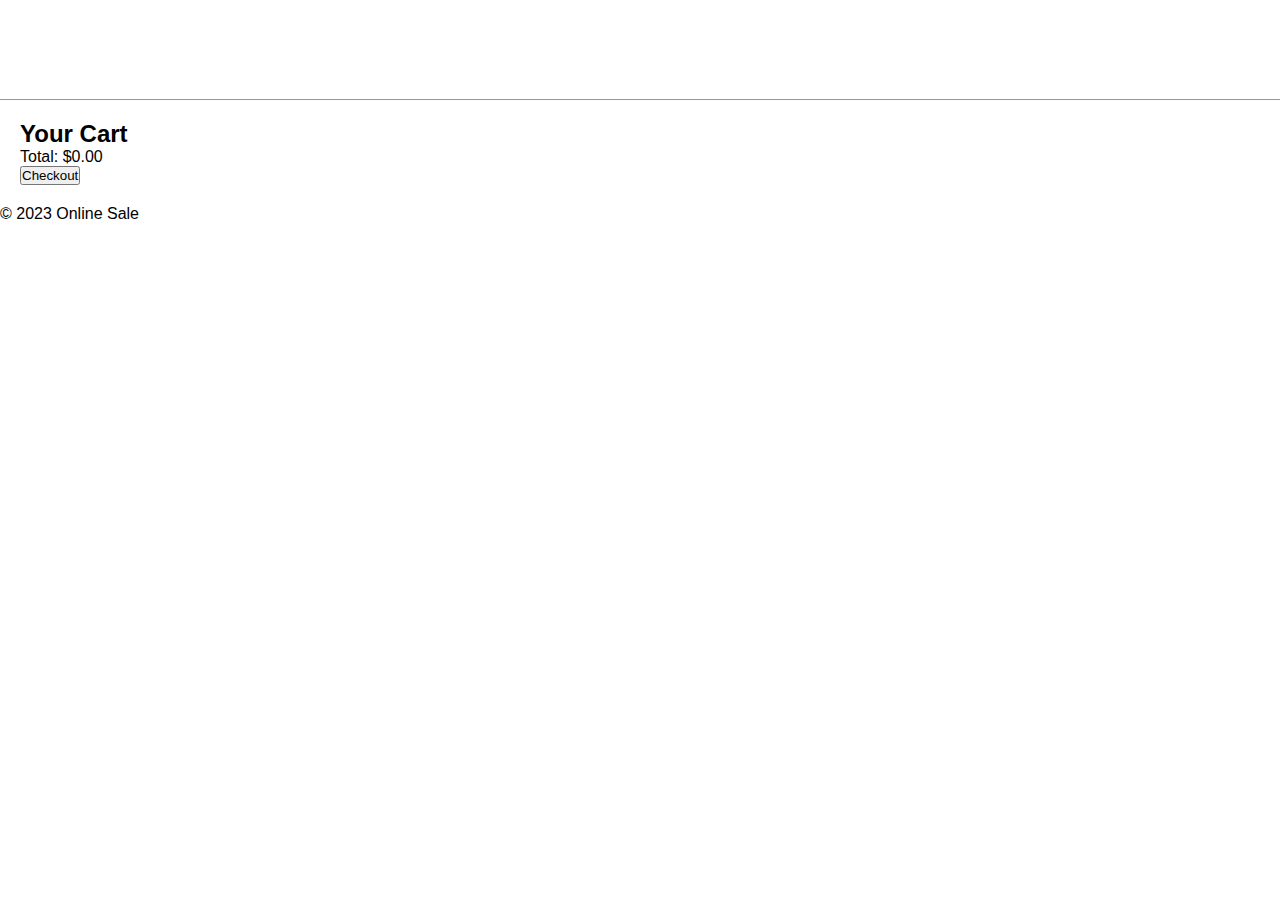
<file: cart.html>
<!DOCTYPE html>
<html lang="en">
<head>
    <meta charset="UTF-8">
    <meta name="viewport" content="width=device-width, initial-scale=1.0">
    <title>Shopping Cart</title>
    <link rel="stylesheet" href="styles.css">
</head>
<body>
    <header>
        <h1>Shopping Cart</h1>
        <nav>
            <ul>
                <li><a href="index.html">Home</a></li>
                <li><a href="cart.html">Cart (<span id="cart-count">0</span>)</a></li>
            </ul>
        </nav>
    </header>

    <main>
        <section id="cart-items">
            <h2>Your Cart</h2>
            <ul id="cart-list"></ul>
            <p>Total: $<span id="cart-total">0.00</span></p>
            <button onclick="checkout()">Checkout</button>
        </section>
    </main>

    <footer>
        <p>&copy; 2023 Online Sale</p>
    </footer>

    <script src="script.js"></script>
    <script>
        function loadCart() {
            const cart = JSON.parse(localStorage.getItem('cart')) || [];
            const cartList = document.getElementById('cart-list');
            const cartTotal = document.getElementById('cart-total');
            let total = 0;

            cartList.innerHTML = '';
            cart.forEach(item => {
                const li = document.createElement('li');
                li.textContent = `${item.name} - $${item.price.toFixed(2)}`;
                cartList.appendChild(li);
                total += item.price;
            });

            cartTotal.textContent = total.toFixed(2);
        }

        function checkout() {
            alert('Thank you for your purchase!');
            localStorage.removeItem('cart');
            window.location.href = 'index.html';
        }

        loadCart();
    </script>
</body>
</html>
</file>
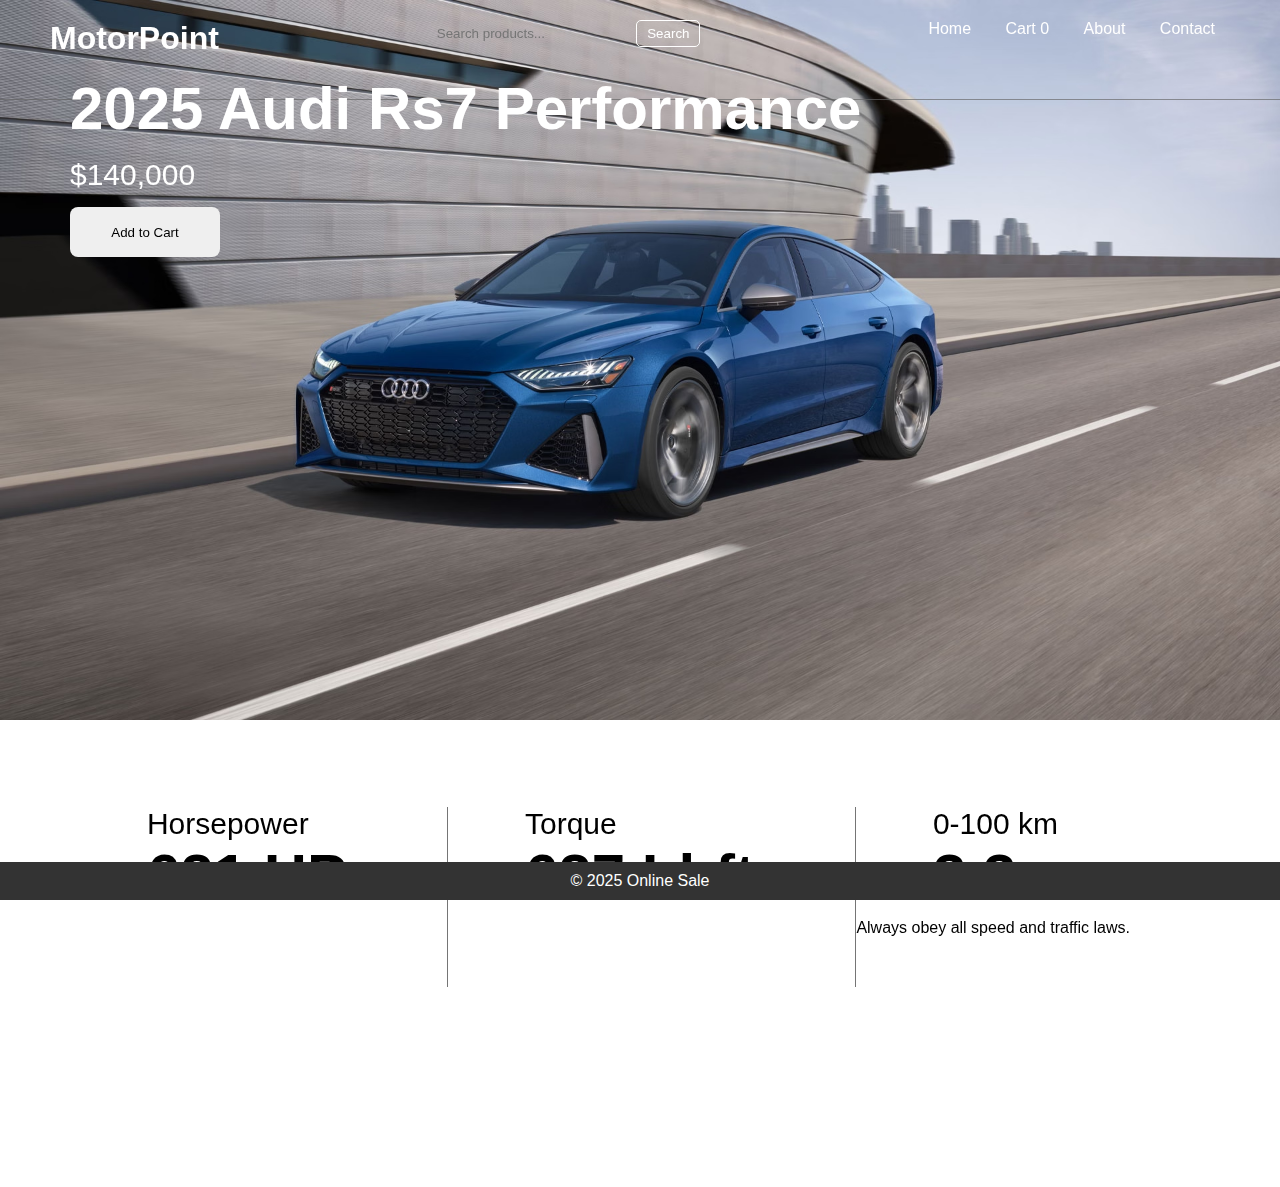
<file: product1.html>
<!DOCTYPE html>
<html lang="en">
<head>
    <meta charset="UTF-8">
    <meta name="viewport" content="width=device-width, initial-scale=1.0">
    <title>Product 1</title>
    <link rel="stylesheet" href="product1.css">
</head>
<body>
     <header>
        <h1>MotorPoint</h1>

        <div class="search-bar">
            <input type="text" id="search-input" placeholder="Search products...">
            <button onclick="searchProducts()">Search</button>
        </div>

        <nav>
            <ul>
                <li><a href="index.html">Home</a></li>
                <li><a href="cart.html">Cart <span id="cart-count"></span></a></li>
                <li><a href="">About</a></li>
                <li><a href="">Contact</a></li>
            </ul>
        </nav>
        
    </header>

        <div class="bg"><img src="images/audi rs7.avif" alt=""></div>


    <main class="product-1">
        <section id="product-details">
           <div class="product-main">
                <h1>2025 Audi Rs7 Performance</h1>
                <p>$140,000</p>
                <button onclick="addToCart('Product 1', 140000)">Add to Cart</button>
           </div>
        </section>

        <section class="Performance">
            <div class="Performance-main">
                <div class="first">
                    <p>Horsepower</p>
                    <h1>621 HP</h1>
                </div>
                <div class="second">
                    <p>Torque</p>
                    <h1>627 Id-ft</h1>
                </div>
                <div class="third">
                    <p>0-100 km </p>
                    <h1>3.3 sec</h1>
                    <div class="laws">
                        <p>Always obey all speed and traffic laws.</p>
                    </div>
                </div>
            </div>
        </section>
    </main>

    <footer>
        <p>&copy; 2025 Online Sale</p>
    </footer>

    <script src="script.js"></script>
</body>
</html>
</file>
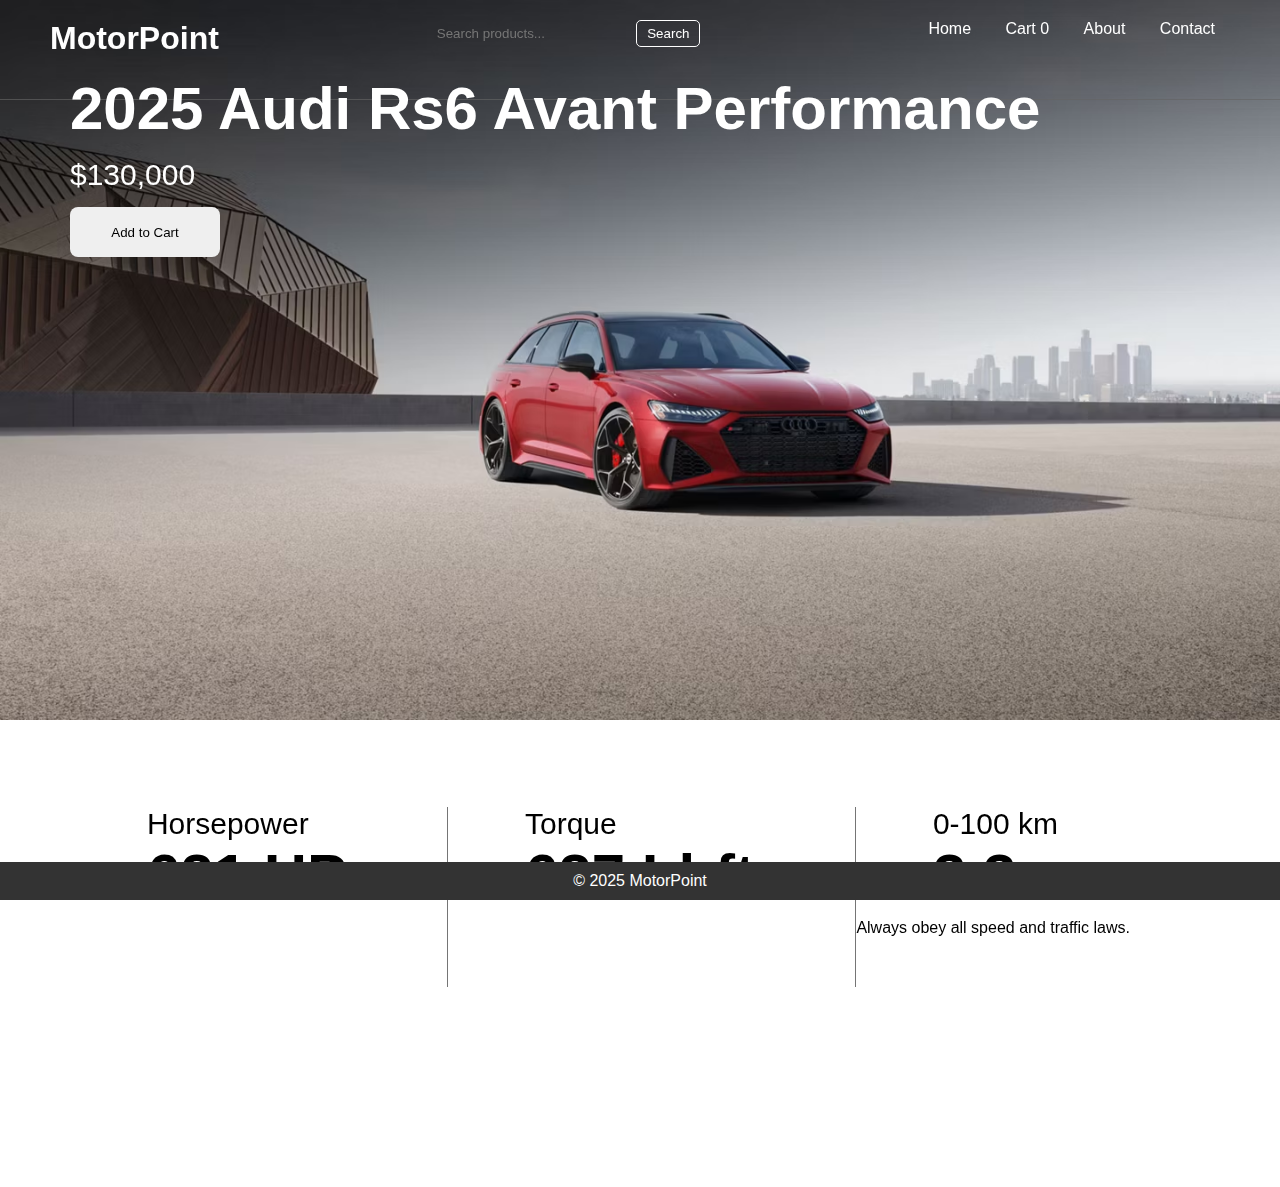
<file: product2.html>
<!DOCTYPE html>
<html lang="en">
<head>
    <meta charset="UTF-8">
    <meta name="viewport" content="width=device-width, initial-scale=1.0">
    <title>Product 2</title>
    <link rel="stylesheet" href="product2.css">
</head>
<body>
    <header>
         <h1 class="logo"><a href="index.html">MotorPoint</a></h1>

        <div class="search-bar">
            <input type="text" id="search-input" placeholder="Search products...">
            <button onclick="searchProducts()">Search</button>
        </div>

        <nav>
            <ul>
                <li><a href="index.html">Home</a></li>
                <li><a href="cart.html">Cart <span id="cart-count"></span></a></li>
                <li><a href="">About</a></li>
                <li><a href="">Contact</a></li>
            </ul>
        </nav>
        
    </header>

        <div class="bg"><img src="images/test.avif" alt=""></div>


    <main class="product-1">
        <section id="product-details">
           <div class="product-main">
                <h1>2025 Audi Rs6 Avant Performance</h1>
                <p>$130,000</p>
                <button onclick="addToCart('Product 1', 130000)">Add to Cart</button>
           </div>
        </section>

        <section class="Performance">
            <div class="Performance-main">
                <div class="first">
                    <p>Horsepower</p>
                    <h1>621 HP</h1>
                </div>
                <div class="second">
                    <p>Torque</p>
                    <h1>627 Id-ft</h1>
                </div>
                <div class="third">
                    <p>0-100 km </p>
                    <h1>3.3 sec</h1>
                    <div class="laws">
                        <p>Always obey all speed and traffic laws.</p>
                    </div>
                </div>
            </div>
        </section>
    </main>

    <footer>
        <p>&copy; 2025 MotorPoint</p>
    </footer>

    <script src="script.js"></script>
</body>
</html>
</file>
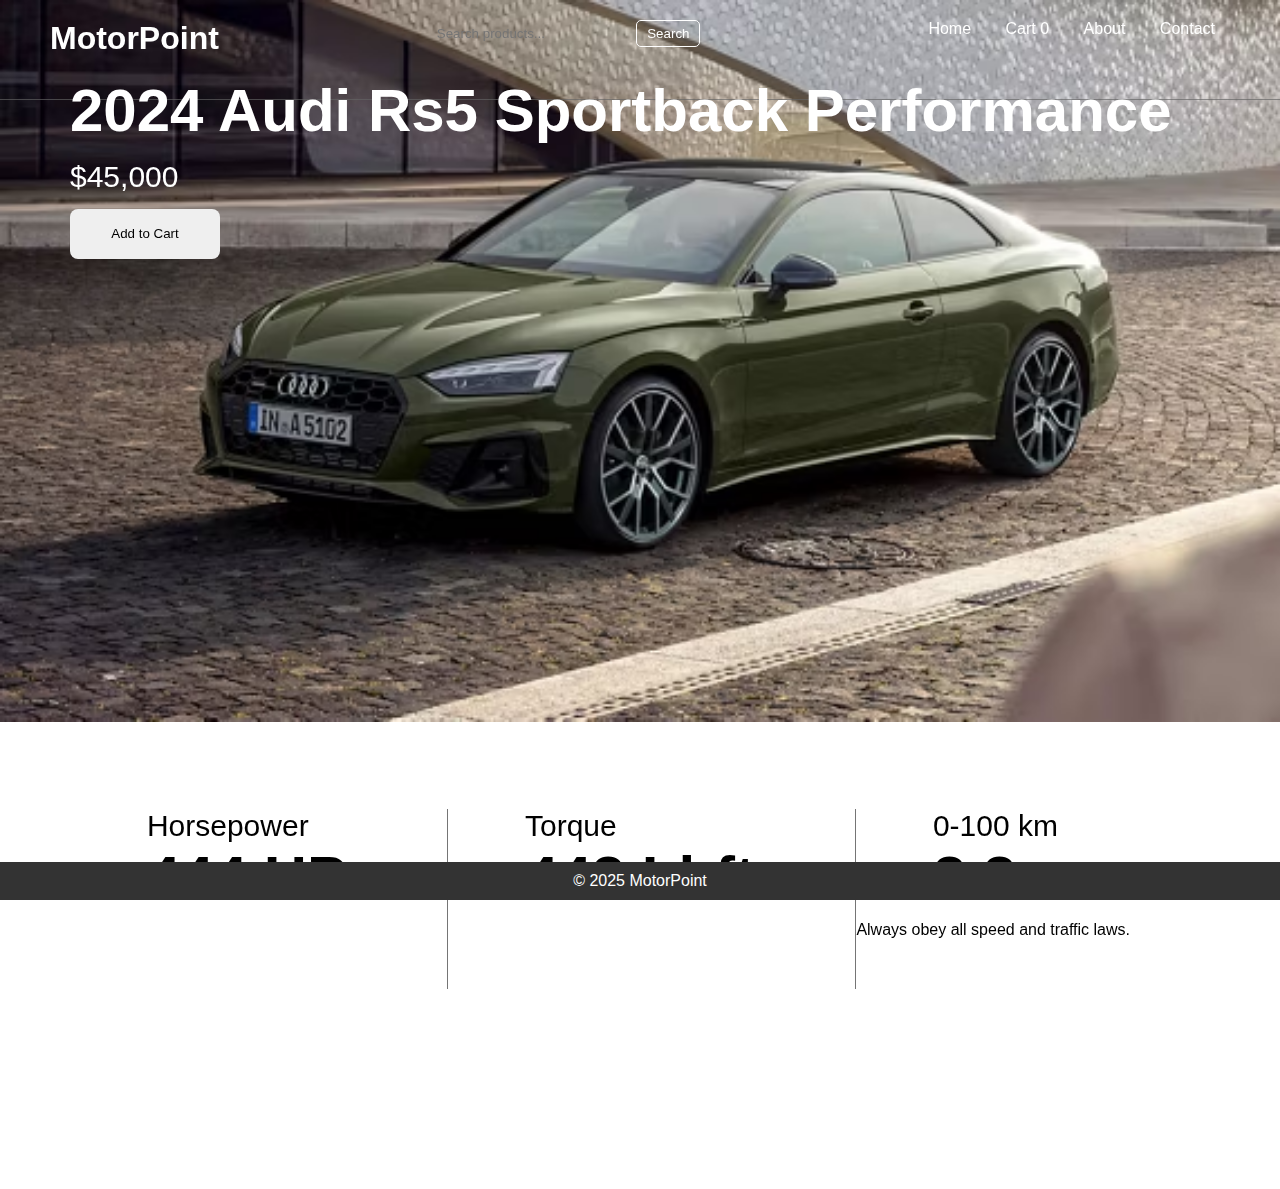
<file: product3.html>
<!DOCTYPE html>
<html lang="en">
<head>
    <meta charset="UTF-8">
    <meta name="viewport" content="width=device-width, initial-scale=1.0">
    <title>Product 3</title>
    <link rel="stylesheet" href="pruduct3.css">
</head>
<body>
    <header>
        <h1 class="logo"><a href="index.html">MotorPoint</a></h1>

        <div class="search-bar">
            <input type="text" id="search-input" placeholder="Search products...">
            <button onclick="searchProducts()">Search</button>
        </div>

        <nav>
            <ul>
                <li><a href="index.html">Home</a></li>
                <li><a href="cart.html">Cart <span id="cart-count"></span></a></li>
                <li><a href="">About</a></li>
                <li><a href="">Contact</a></li>
            </ul>
        </nav>
        
    </header>

        <div class="bg"><img src="images/audi rs5.avif" alt=""></div>


    <main class="product-1">
        <section id="product-details">
           <div class="product-main">
                <h1>2024 Audi Rs5 Sportback Performance</h1>
                <p>$45,000</p>
                <button onclick="addToCart('Product 1', 45000)">Add to Cart</button>
           </div>
        </section>

        <section class="Performance">
            <div class="Performance-main">
                <div class="first">
                    <p>Horsepower</p>
                    <h1>444 HP</h1>
                </div>
                <div class="second">
                    <p>Torque</p>
                    <h1>443 Id-ft</h1>
                </div>
                <div class="third">
                    <p>0-100 km </p>
                    <h1>3.3 sec</h1>
                    <div class="laws">
                        <p>Always obey all speed and traffic laws.</p>
                    </div>
                </div>
            </div>
        </section>
    </main>

    <footer>
        <p>&copy; 2025 MotorPoint</p>
    </footer>

    <script src="script.js"></script>
</body>
</html>
</file>
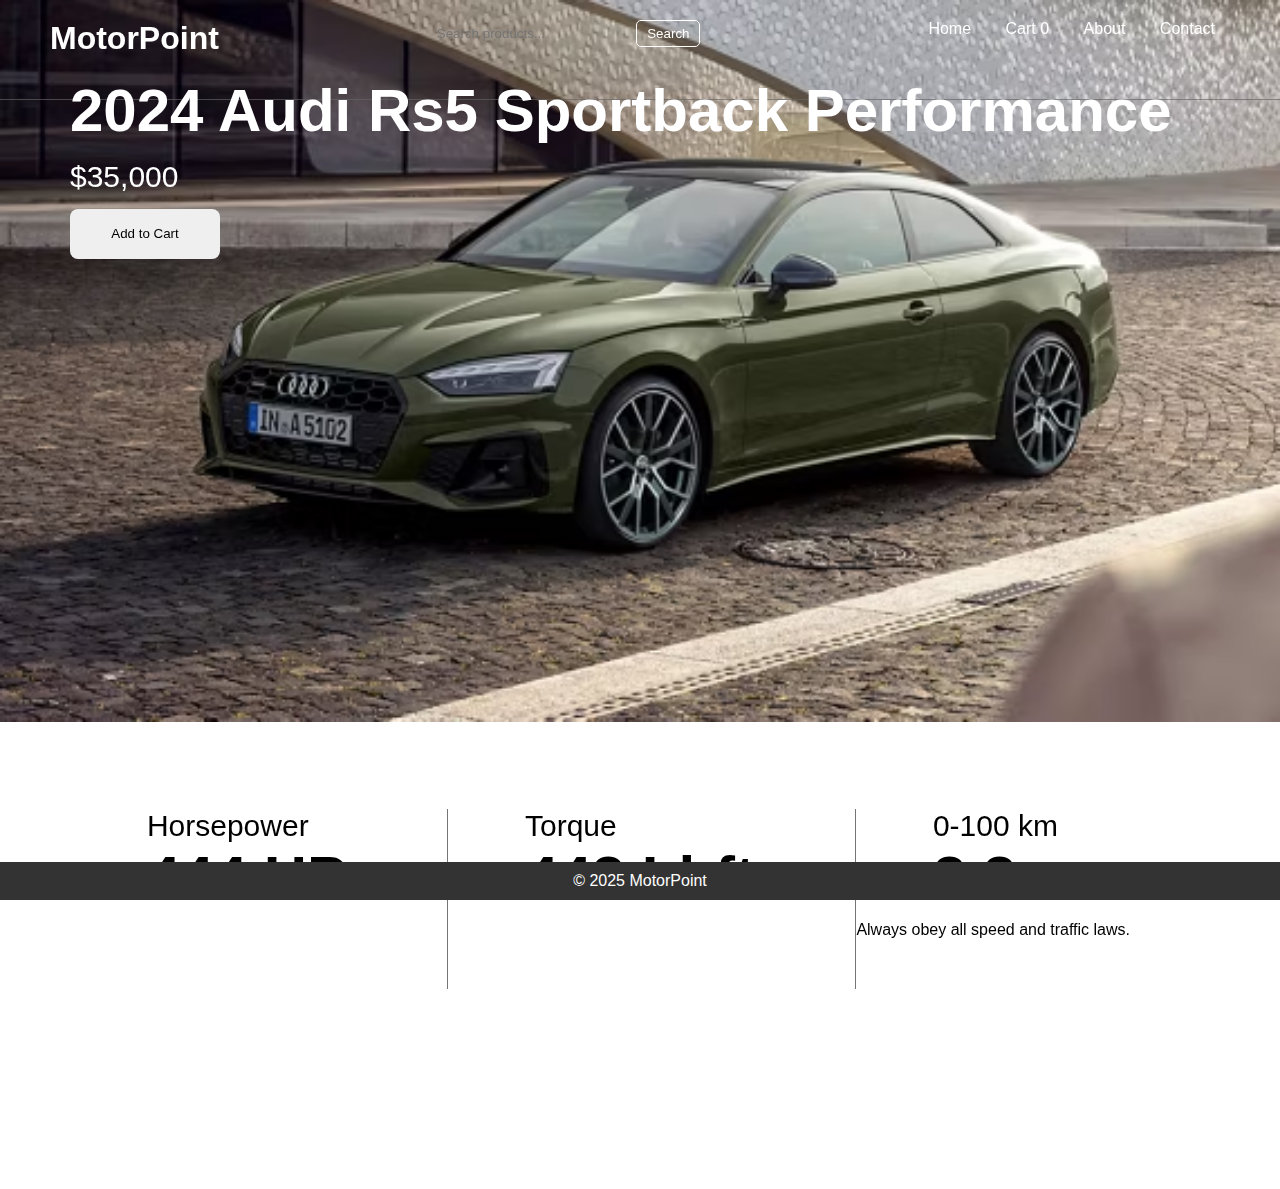
<file: product5.html>
<!DOCTYPE html>
<html lang="en">
<head>
    <meta charset="UTF-8">
    <meta name="viewport" content="width=device-width, initial-scale=1.0">
    <title>Product 5</title>
    <link rel="stylesheet" href="product5.css">
</head>
<body>
    <header>
        <h1 class="logo"><a href="index.html">MotorPoint</a></h1>

        <div class="search-bar">
            <input type="text" id="search-input" placeholder="Search products...">
            <button onclick="searchProducts()">Search</button>
        </div>

        <nav>
            <ul>
                <li><a href="index.html">Home</a></li>
                <li><a href="cart.html">Cart <span id="cart-count"></span></a></li>
                <li><a href="">About</a></li>
                <li><a href="">Contact</a></li>
            </ul>
        </nav>
        
    </header>

        <div class="bg"><img src="images/audi rs5.avif" alt=""></div>


    <main class="product-1">
        <section id="product-details">
           <div class="product-main">
                <h1>2024 Audi Rs5 Sportback Performance</h1>
                <p>$35,000</p>
                <button onclick="addToCart('Product 1', 45000)">Add to Cart</button>
           </div>
        </section>

        <section class="Performance">
            <div class="Performance-main">
                <div class="first">
                    <p>Horsepower</p>
                    <h1>444 HP</h1>
                </div>
                <div class="second">
                    <p>Torque</p>
                    <h1>443 Id-ft</h1>
                </div>
                <div class="third">
                    <p>0-100 km </p>
                    <h1>3.3 sec</h1>
                    <div class="laws">
                        <p>Always obey all speed and traffic laws.</p>
                    </div>
                </div>
            </div>
        </section>
    </main>

    <footer>
        <p>&copy; 2025 MotorPoint</p>
    </footer>

    <script src="script.js"></script>
</body>
</html>
</file>
<file: styles.css>
* {
    box-sizing: border-box;
    margin: 0;
    padding: 0;
}

body {
    font-family: Arial, sans-serif;
    background-color: #ffffff;
}

header {
    background-color: #4d4d4d;
    color: #fff;
    padding: 10px 0;
    text-align: center;
    height: 100px;
    display: flex;
    justify-content: space-between;
    padding: 20px 50px;
    background: transparent;
    border-bottom: 1px solid rgba(100, 100, 100, 0.658);
}

.logo a {
    text-decoration-line: none;
    color: white;
}

.buttonn a {
    text-decoration-line: none;
    color: black;
}

.search-bar button{
    padding: 5px 10px;
    background: transparent;
    border: 1px solid white;
    border-radius: 5px;
    color: #fff;
    cursor: pointer;
}

.search-bar input {
    background: transparent;
    border: none;
    outline: none;
    padding: 5px;
    width: 200px;
}

.search-bar input:hover {
    border: none;
    border-bottom: 2px solid white;
}
.search-bar input:focus {
    border-bottom: 2px solid white;
}

.bg img{
    width: 100%;
    height: 900px;
    z-index: -1;
    position: relative;
    bottom: 100px;
}

.main-bg{
    position: relative;
}

.textt{
    position: absolute;
    top: 150px;
    left: 270px;
    font-size: 30px;
    color: white;
    display: flex;
    flex-direction: column;
    gap: 15px;
}

.textt button {
    width: 120px;
    height: 40px;
    border: none;
    border-radius: 10px;
    cursor: pointer;
}

.button-icon {
    width: 13px;
    height: 13px;
}

.car-info{
    display: flex;
    gap: 20px;
    font-size: 20px;
}

.car-info p {
    display: flex;
    gap: 5px;
    align-items: center;
}

header h1 {
    color: rgb(255, 255, 255);
}

nav ul {
    list-style: none;
    padding: 0;
}

nav ul li {
    display: inline;
    margin: 0 15px;
}

nav ul li a {
    color: #fff;
    text-decoration: none;
}

.ragaca {
    padding: 90px 50px;
}

main {
    padding: 20px;
}

.products {
    display: grid;
    grid-template-columns: repeat(auto-fit, minmax(300px, 1fr));
    padding: 0 20px;
    justify-content: space-evenly;
    gap: 80px;
}

.top {
    border-bottom: 1px solid  rgba(90, 90, 90, 0.568);
    padding-bottom: 10px;
}

.middle {
    display: flex;
    justify-content: center;
    gap: 30px;
    padding-top: 10px;
    padding-bottom: 10px;
    border-bottom: 1px solid  rgba(90, 90, 90, 0.568);
}

.bottom {
    display: flex;
    align-items: center;
    gap: 15px;
    justify-content: center;
    padding-top: 15px;
    padding-bottom: 10px;
}

.product a {
    color: #007bff;
    text-decoration: none;
}

.product {
    background-color: #fff;
    border: 1px solid #ddd;
    border-radius: 5px;
    width: 300px;
    text-align: center;
}

.img {
    width: 298px;
    height: 167px;
    border-top-left-radius: 5px;
    border-top-right-radius: 5px;
}

.product button {
    background-color: #28a745;
    color: #fff;
    border: none;
    padding: 10px 15px;
    cursor: pointer;
    border-radius: 5px;
    margin-top: 10px;
}

.text-1 {
    display: flex;
    padding: 0 8%;
    gap: 800px;
    padding-bottom: 30px;
}

.text-1 h1 {
    font-size: 33px;
}

.box-main {
    display: flex;
    gap: 30px;
    align-items: center;
    justify-content: center;
    padding: 50px 50px;
}

.box1 {
    border: 1px solid rgba(0, 0, 0, 0.048);
    width: 210px;
    height: 190px;
    display: flex;
    align-items: center;
    justify-content: center;
    flex-direction: column;
    border-radius: 10px;
    gap: 10px;
}

/* footer {
    background-color: #333;
    color: #fff;
    text-align: center;
    padding: 10px 0;
    position: fixed;
    width: 100%;
    bottom: 0;
} */

.topp {
    display: flex;
    justify-content: space-between;
    padding: 100px 100px;
}

.rightt {
    border: 1px solid rgba(0, 0, 0, 0.26);
    border-radius: 8px;
    display: flex;
    align-items: center;
    width: 25%;
    justify-content: space-between;
    padding: 0 20px;
}

.rightt input {
    outline: none;
    border: none;
}

.rightt button {
    border: none;
    background-color: black;
    color: white;
    width: 90px;
    height: 35px;
    border-radius: 10px;
}

.line {
    padding: 30px 100px;
    color: rgba(0, 0, 0, 0.568);
}

.middlee {
    display: flex;
    padding: 30px 100px;
    gap: 100px;
    justify-content: center;
    border-bottom: 1px solid rgba(0, 0, 0, 0.418);
}

.company {
    display: flex;
    flex-direction: column;
    gap: 30px;
}

.company h2 {
    font-size: 30px;
}

.company-main {
    display: flex;
    flex-direction: column;
    gap: 20px;
    font-size: 19px;
}

.company-main a {
    text-decoration-line: none;
    color: black;
}

.quick-links {
    display: flex;
    flex-direction: column;
    gap: 30px;
}

.quick-links h2 {
    font-size: 30px;
}

.quick-links-main {
    display: flex;
    flex-direction: column;
    gap: 20px;
    font-size: 19px;
}

.quick-links-main a {
    text-decoration-line: none;
    color: black;
}

.our-brands {
    display: flex;
    flex-direction: column;
    gap: 30px;
}

.our-brands h2 {
    font-size: 30px;
}

.our-brands-main {
    display: flex;
    flex-direction: column;
    gap: 20px;
    font-size: 19px;
}

.our-brands-main a {
    text-decoration-line: none;
    color: black;
}

.vehicles-type {
    display: flex;
    flex-direction: column;
    gap: 30px;
}

.vehicles-type h2 {
    font-size: 30px;
}

.vehicles-type-main {
    display: flex;
    flex-direction: column;
    gap: 20px;
    font-size: 19px;
}

.vehicles-type-main a {
    text-decoration-line: none;
    color: black;
}

.sale-hours {
    display: flex;
    flex-direction: column;
    gap: 30px;
}

.sale-hours h2 {
    font-size: 30px;
}

.sale-hours-main {
    display: flex;
    flex-direction: column;
    gap: 20px;
    font-size: 19px;
}

.iconn {
    display: flex;
    gap: 25px;   
}

.bottomm {
    display: flex;
    justify-content: space-between;
    padding: 50px 100px;
}
</file>
<file: product1.css>
* {
    box-sizing: border-box;
    margin: 0;
    padding: 0;
}

body {
    font-family: Arial, sans-serif;
    background-color: #ffffff;
}

header {
    background-color: #4d4d4d;
    color: #fff;
    padding: 10px 0;
    text-align: center;
    height: 100px;
    display: flex;
    justify-content: space-between;
    padding: 20px 50px;
    position: sticky;
    top: 0;
    background: transparent;
    border-bottom: 1px solid rgba(100, 100, 100, 0.658);
}

.search-bar button{
    padding: 5px 10px;
    background: transparent;
    border: 1px solid white;
    border-radius: 5px;
    color: #fff;
    cursor: pointer;
}

.search-bar input {
    background: transparent;
    border: none;
    outline: none;
    padding: 5px;
    width: 200px;
}

.search-bar input:hover {
    border: none;
    border-bottom: 2px solid white;
}
.search-bar input:focus {
    border-bottom: 2px solid white;
}

nav ul {
    list-style: none;
    padding: 0;
}

nav ul li {
    display: inline;
    margin: 0 15px;
}

nav ul li a {
    color: #fff;
    text-decoration: none;
}

.bg {
    position: relative;
    bottom: 100px;
    z-index: -1;
}

.bg img {
    width: 100%;
}

.product-1 {
    position: relative;
    bottom: 750px;
    font-size: 30px;
    color: white;
    padding: 0 70px;
}

.product-main {
    display: flex;
    flex-direction: column;
    gap: 15px;
}

.product-1 button {
    width: 150px;
    height: 50px;
    border: none;
    border-radius: 8px;
}

.Performance {
    position: relative;
    top: 550px;
    color: black;
}

.Performance-main {
    display: flex;
    justify-content: space-evenly;
    height: 180px;
}

.first {
    border-right: 1px solid rgba(0, 0, 0, 0.541);
    padding-right: 100px;
    height: 180px;
}

.second {
    border-right: 1px solid rgba(0, 0, 0, 0.541);
    padding-right: 100px;
    height: 180px;
}

.laws {
    font-size: 16px;
    position: absolute;
    right: 80px;
    bottom: 50px;
}

footer {
    background-color: #333;
    color: #fff;
    text-align: center;
    padding: 10px 0;
    position: fixed;
    width: 100%;
    bottom: 0;
}
</file>
<file: product2.css>
* {
    box-sizing: border-box;
    margin: 0;
    padding: 0;
}

body {
    font-family: Arial, sans-serif;
    background-color: #ffffff;
}

header {
    background-color: #4d4d4d;
    color: #fff;
    padding: 10px 0;
    text-align: center;
    height: 100px;
    display: flex;
    justify-content: space-between;
    padding: 20px 50px;
    position: sticky;
    top: 0;
    background: transparent;
    border-bottom: 1px solid rgba(100, 100, 100, 0.658);
}

.logo a {
    text-decoration-line: none;
    color: white;
}

.search-bar button{
    padding: 5px 10px;
    background: transparent;
    border: 1px solid white;
    border-radius: 5px;
    color: #fff;
    cursor: pointer;
}

.search-bar input {
    background: transparent;
    border: none;
    outline: none;
    padding: 5px;
    width: 200px;
}

.search-bar input:hover {
    border: none;
    border-bottom: 2px solid white;
}
.search-bar input:focus {
    border-bottom: 2px solid white;
}

nav ul {
    list-style: none;
    padding: 0;
}

nav ul li {
    display: inline;
    margin: 0 15px;
}

nav ul li a {
    color: #fff;
    text-decoration: none;
}

.bg {
    position: relative;
    bottom: 100px;
    z-index: -1;
}

.bg img {
    width: 100%;
}

.product-1 {
    position: relative;
    bottom: 750px;
    font-size: 30px;
    color: white;
    padding: 0 70px;
}

.product-main {
    display: flex;
    flex-direction: column;
    gap: 15px;
}

.product-1 button {
    width: 150px;
    height: 50px;
    border: none;
    border-radius: 8px;
}

.Performance {
    position: relative;
    top: 550px;
    color: black;
}

.Performance-main {
    display: flex;
    justify-content: space-evenly;
    height: 180px;
}

.first {
    border-right: 1px solid rgba(0, 0, 0, 0.541);
    padding-right: 100px;
    height: 180px;
}

.second {
    border-right: 1px solid rgba(0, 0, 0, 0.541);
    padding-right: 100px;
    height: 180px;
}

.laws {
    font-size: 16px;
    position: absolute;
    right: 80px;
    bottom: 50px;
}

footer {
    background-color: #333;
    color: #fff;
    text-align: center;
    padding: 10px 0;
    position: fixed;
    width: 100%;
    bottom: 0;
}
</file>
<file: pruduct3.css>
* {
    box-sizing: border-box;
    margin: 0;
    padding: 0;
}

body {
    font-family: Arial, sans-serif;
    background-color: #ffffff;
}

header {
    background-color: #4d4d4d;
    color: #fff;
    padding: 10px 0;
    text-align: center;
    height: 100px;
    display: flex;
    justify-content: space-between;
    padding: 20px 50px;
    position: sticky;
    top: 0;
    background: transparent;
    border-bottom: 1px solid rgba(100, 100, 100, 0.658);
}

.logo a {
    text-decoration-line: none;
    color: white;
}

.search-bar button{
    padding: 5px 10px;
    background: transparent;
    border: 1px solid white;
    border-radius: 5px;
    color: #fff;
    cursor: pointer;
}

.search-bar input {
    background: transparent;
    border: none;
    outline: none;
    padding: 5px;
    width: 200px;
}

.search-bar input:hover {
    border: none;
    border-bottom: 2px solid white;
}
.search-bar input:focus {
    border-bottom: 2px solid white;
}

nav ul {
    list-style: none;
    padding: 0;
}

nav ul li {
    display: inline;
    margin: 0 15px;
}

nav ul li a {
    color: #fff;
    text-decoration: none;
}

.bg {
    position: relative;
    bottom: 100px;
    z-index: -1;
}

.bg img {
    width: 100%;
}

.product-1 {
    position: relative;
    bottom: 750px;
    font-size: 30px;
    color: white;
    padding: 0 70px;
}

.product-main {
    display: flex;
    flex-direction: column;
    gap: 15px;
}

.product-1 button {
    width: 150px;
    height: 50px;
    border: none;
    border-radius: 8px;
}

.Performance {
    position: relative;
    top: 550px;
    color: black;
}

.Performance-main {
    display: flex;
    justify-content: space-evenly;
    height: 180px;
}

.first {
    border-right: 1px solid rgba(0, 0, 0, 0.541);
    padding-right: 100px;
    height: 180px;
}

.second {
    border-right: 1px solid rgba(0, 0, 0, 0.541);
    padding-right: 100px;
    height: 180px;
}

.laws {
    font-size: 16px;
    position: absolute;
    right: 80px;
    bottom: 50px;
}

footer {
    background-color: #333;
    color: #fff;
    text-align: center;
    padding: 10px 0;
    position: fixed;
    width: 100%;
    bottom: 0;
}
</file>
<file: product5.css>
* {
    box-sizing: border-box;
    margin: 0;
    padding: 0;
}

body {
    font-family: Arial, sans-serif;
    background-color: #ffffff;
}

header {
    background-color: #4d4d4d;
    color: #fff;
    padding: 10px 0;
    text-align: center;
    height: 100px;
    display: flex;
    justify-content: space-between;
    padding: 20px 50px;
    position: sticky;
    top: 0;
    background: transparent;
    border-bottom: 1px solid rgba(100, 100, 100, 0.658);
}

.logo a {
    text-decoration-line: none;
    color: white;
}

.search-bar button{
    padding: 5px 10px;
    background: transparent;
    border: 1px solid white;
    border-radius: 5px;
    color: #fff;
    cursor: pointer;
}

.search-bar input {
    background: transparent;
    border: none;
    outline: none;
    padding: 5px;
    width: 200px;
}

.search-bar input:hover {
    border: none;
    border-bottom: 2px solid white;
}
.search-bar input:focus {
    border-bottom: 2px solid white;
}

nav ul {
    list-style: none;
    padding: 0;
}

nav ul li {
    display: inline;
    margin: 0 15px;
}

nav ul li a {
    color: #fff;
    text-decoration: none;
}

.bg {
    position: relative;
    bottom: 100px;
    z-index: -1;
}

.bg img {
    width: 100%;
}

.product-1 {
    position: relative;
    bottom: 750px;
    font-size: 30px;
    color: white;
    padding: 0 70px;
}

.product-main {
    display: flex;
    flex-direction: column;
    gap: 15px;
}

.product-1 button {
    width: 150px;
    height: 50px;
    border: none;
    border-radius: 8px;
}

.Performance {
    position: relative;
    top: 550px;
    color: black;
}

.Performance-main {
    display: flex;
    justify-content: space-evenly;
    height: 180px;
}

.first {
    border-right: 1px solid rgba(0, 0, 0, 0.541);
    padding-right: 100px;
    height: 180px;
}

.second {
    border-right: 1px solid rgba(0, 0, 0, 0.541);
    padding-right: 100px;
    height: 180px;
}

.laws {
    font-size: 16px;
    position: absolute;
    right: 80px;
    bottom: 50px;
}

footer {
    background-color: #333;
    color: #fff;
    text-align: center;
    padding: 10px 0;
    position: fixed;
    width: 100%;
    bottom: 0;
}
</file>
